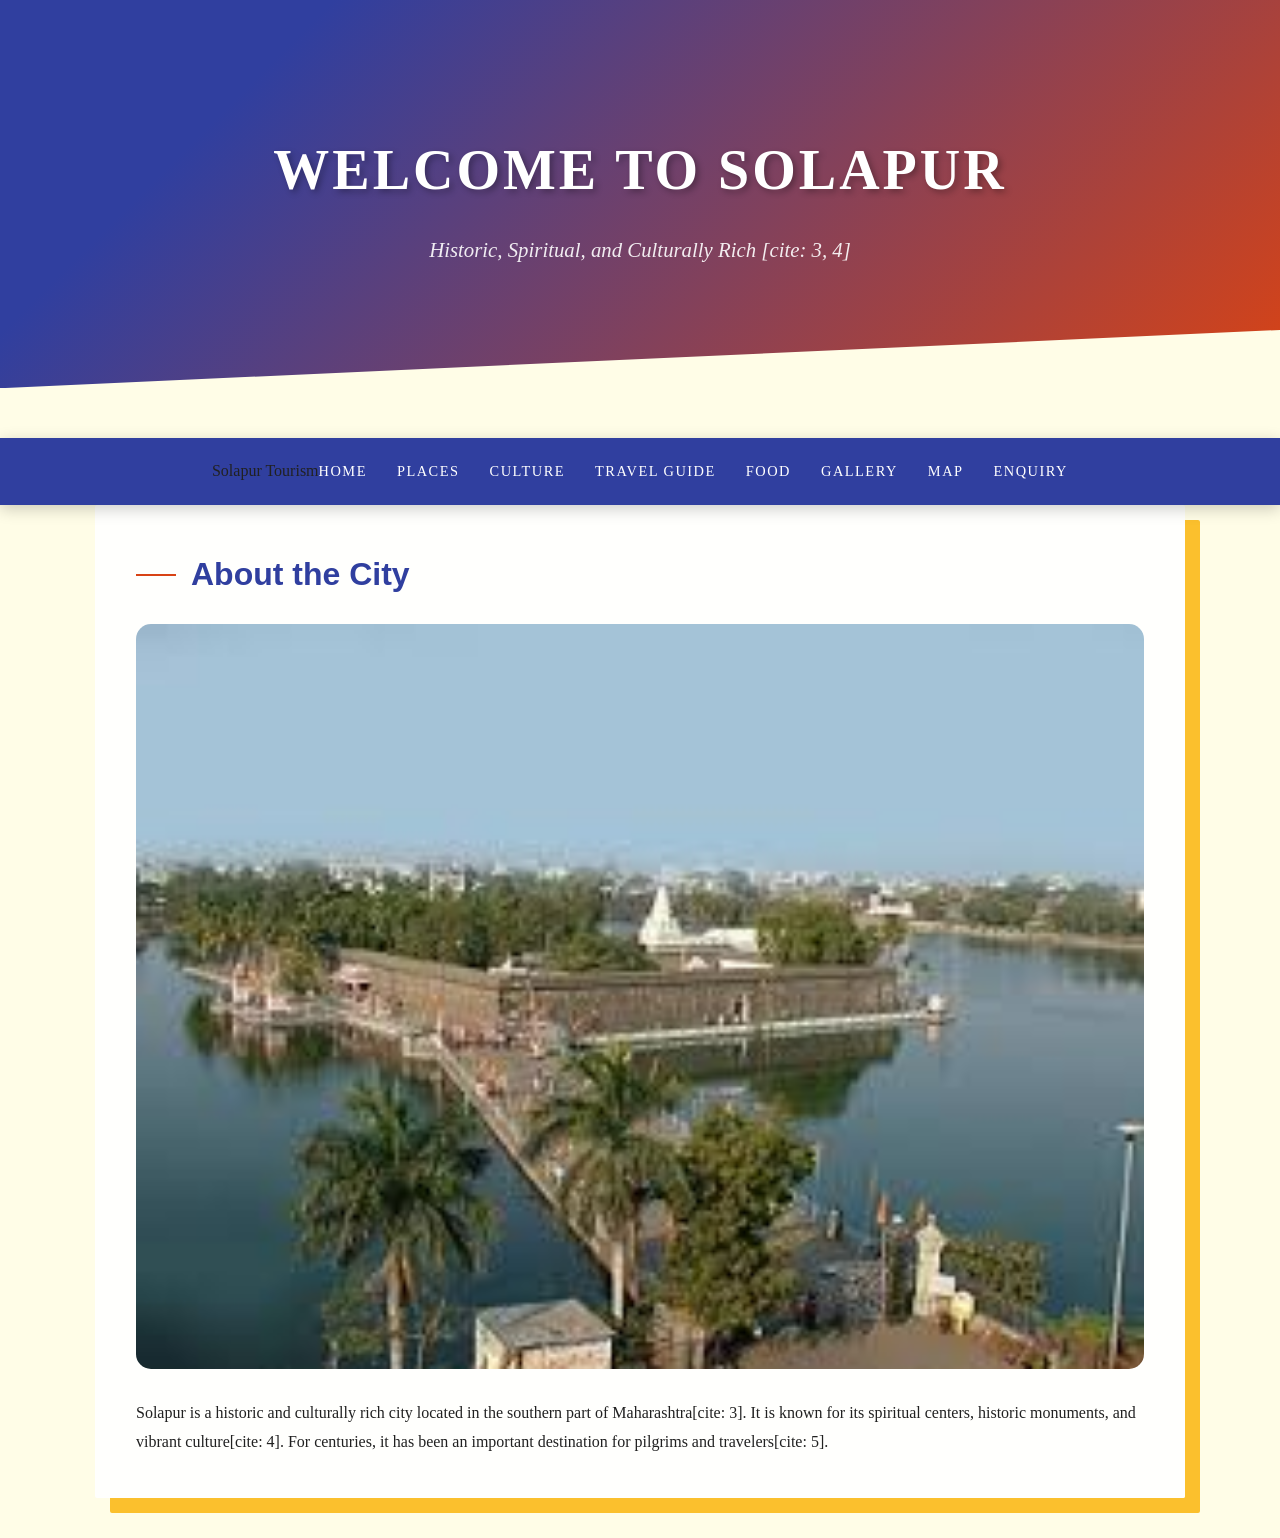
<file: index.html>
<!DOCTYPE html>
<html lang="en">
<head>
    <meta charset="UTF-8">
    <title>Welcome to Solapur</title>
    <link rel="stylesheet" href="style.css">
</head>
<body>
    <header>
        <h1>Welcome to Solapur</h1>
        <p>Historic, Spiritual, and Culturally Rich [cite: 3, 4]</p>
    </header>
    <nav>
    <div class="logo">Solapur Tourism</div>
    <ul>
        <li><a href="index.html">Home</a></li>
        <li><a href="places.html">Places</a></li>
        <li><a href="culture.html">Culture</a></li>
        <li><a href="travel.html">Travel Guide</a></li>
        <li><a href="food.html">Food</a></li>
        <li><a href="gallery.html">Gallery</a></li>
        <li><a href="map.html">Map</a></li> <li><a href="enquiry.html">Enquiry</a></li>
    </ul>
</nav>
    <div class="container">
        <section class="card">
            <h2>About the City</h2>
            <img src="images/siddeshwar.jpg" alt="Siddheshwar Temple" style="width:100%; border-radius:15px; margin-bottom:20px; border: 4px solid var(--accent);">
            <p>Solapur is a historic and culturally rich city located in the southern part of Maharashtra[cite: 3]. It is known for its spiritual centers, historic monuments, and vibrant culture[cite: 4]. For centuries, it has been an important destination for pilgrims and travelers[cite: 5].</p>
        </section>
    </div>
</body>
</html>
</file>
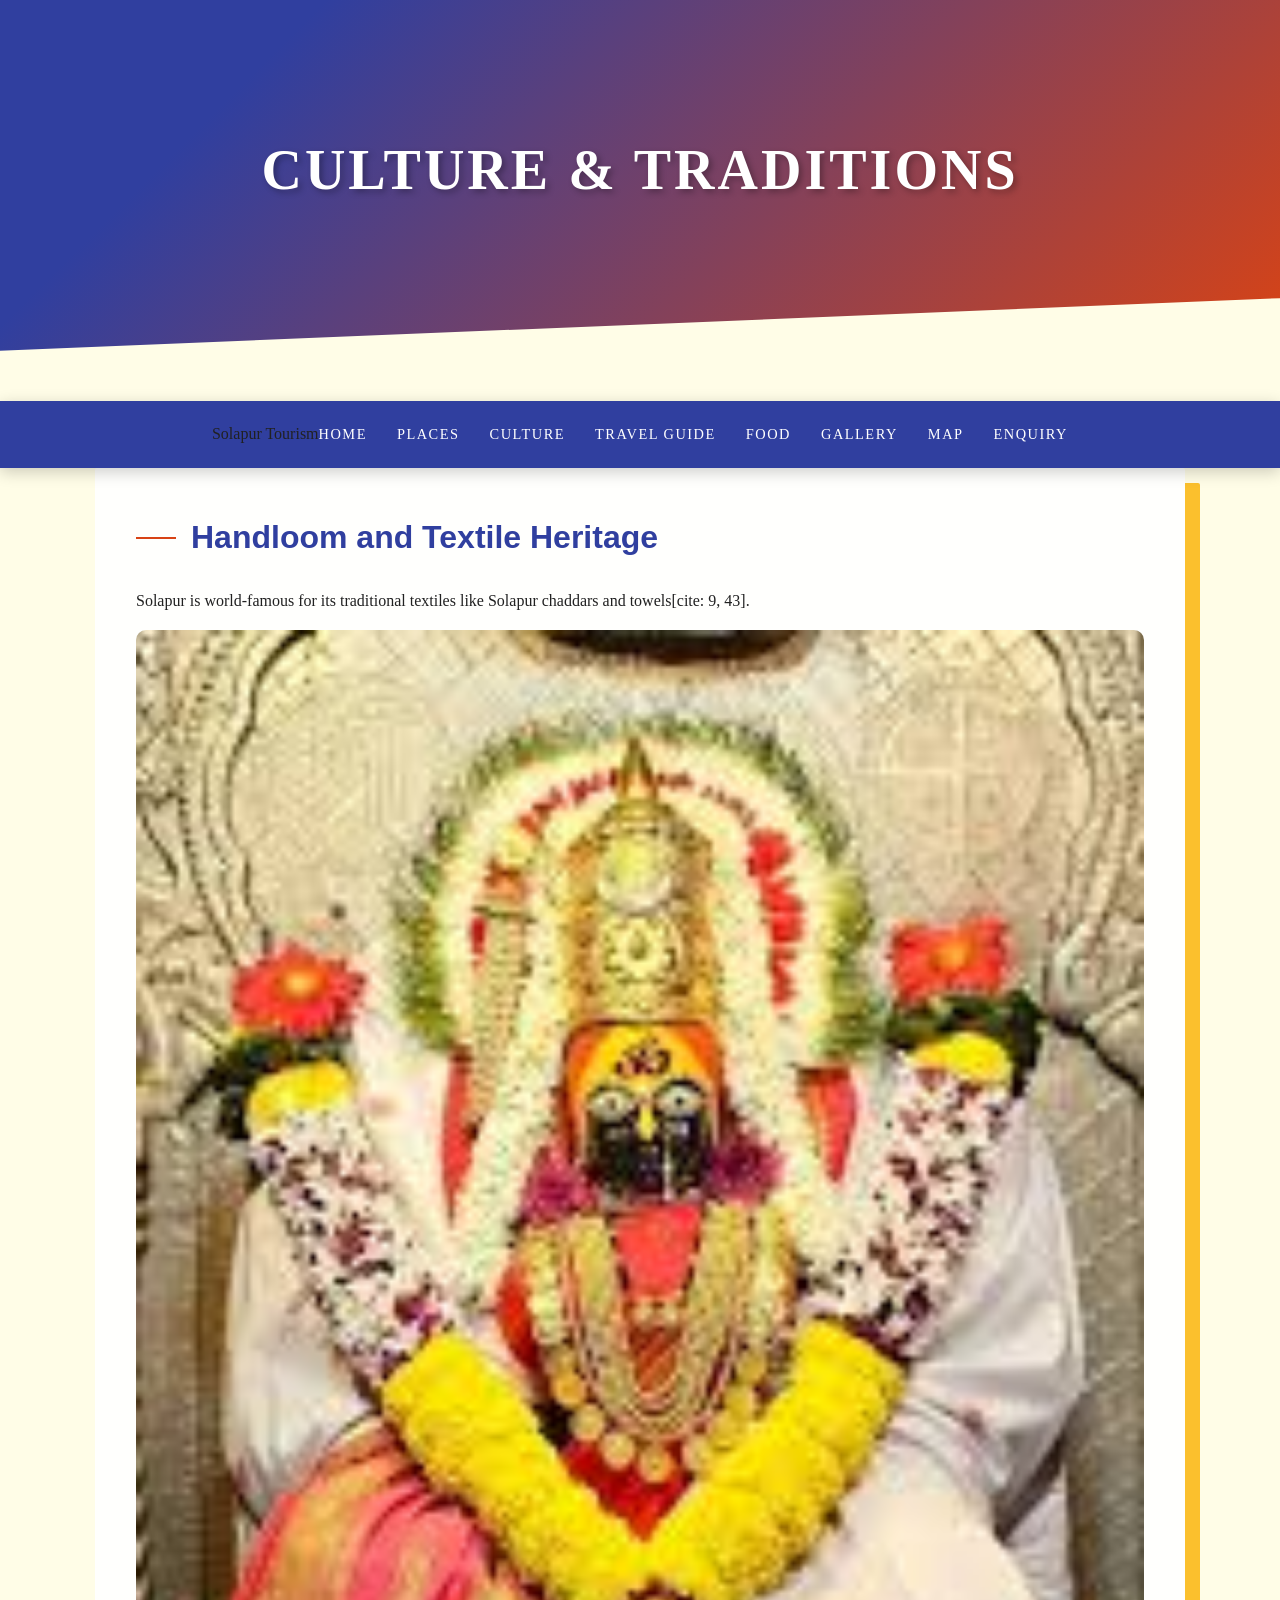
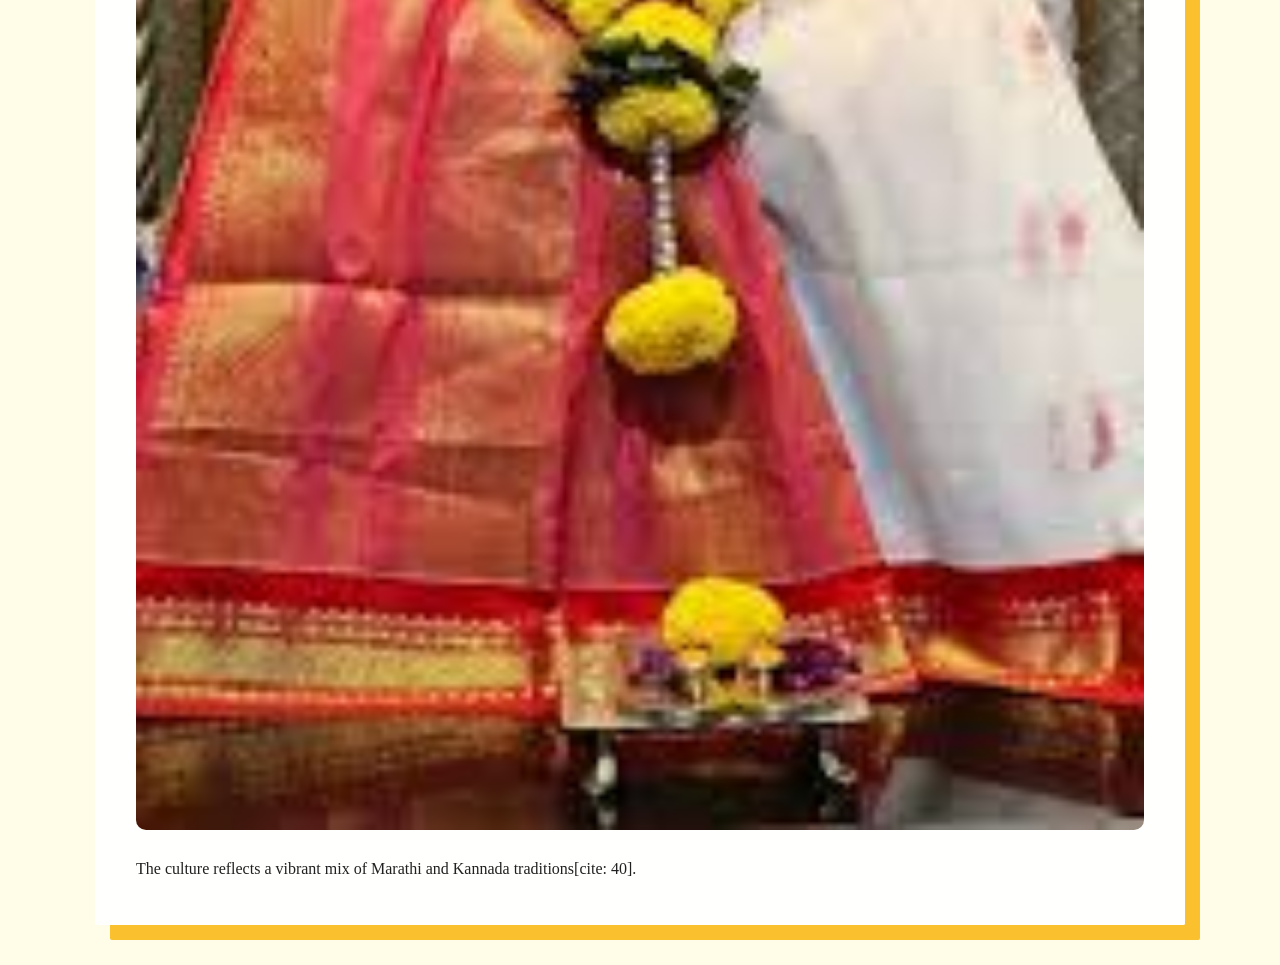
<file: culture.html>
<!DOCTYPE html>
<html lang="en">
<head>
    <meta charset="UTF-8">
    <title>Culture & Heritage</title>
    <link rel="stylesheet" href="style.css">
</head>
<body>
    <header><h1>Culture & Traditions</h1></header>
    <nav>
    <div class="logo">Solapur Tourism</div>
    <ul>
        <li><a href="index.html">Home</a></li>
        <li><a href="places.html">Places</a></li>
        <li><a href="culture.html">Culture</a></li>
        <li><a href="travel.html">Travel Guide</a></li>
        <li><a href="food.html">Food</a></li>
        <li><a href="gallery.html">Gallery</a></li>
        <li><a href="map.html">Map</a></li> <li><a href="enquiry.html">Enquiry</a></li>
    </ul>
</nav>
    <div class="container">
        <section class="card">
            <h2>Handloom and Textile Heritage</h2>
            <p>Solapur is world-famous for its traditional textiles like Solapur chaddars and towels[cite: 9, 43].</p>
            <img src="images/tuljapur3.jpg" alt="Traditional Heritage" style="width:100%; border-radius:10px; margin:15px 0;">
            <p>The culture reflects a vibrant mix of Marathi and Kannada traditions[cite: 40].</p>
        </section>
    </div>
</body>
</html>
</file>
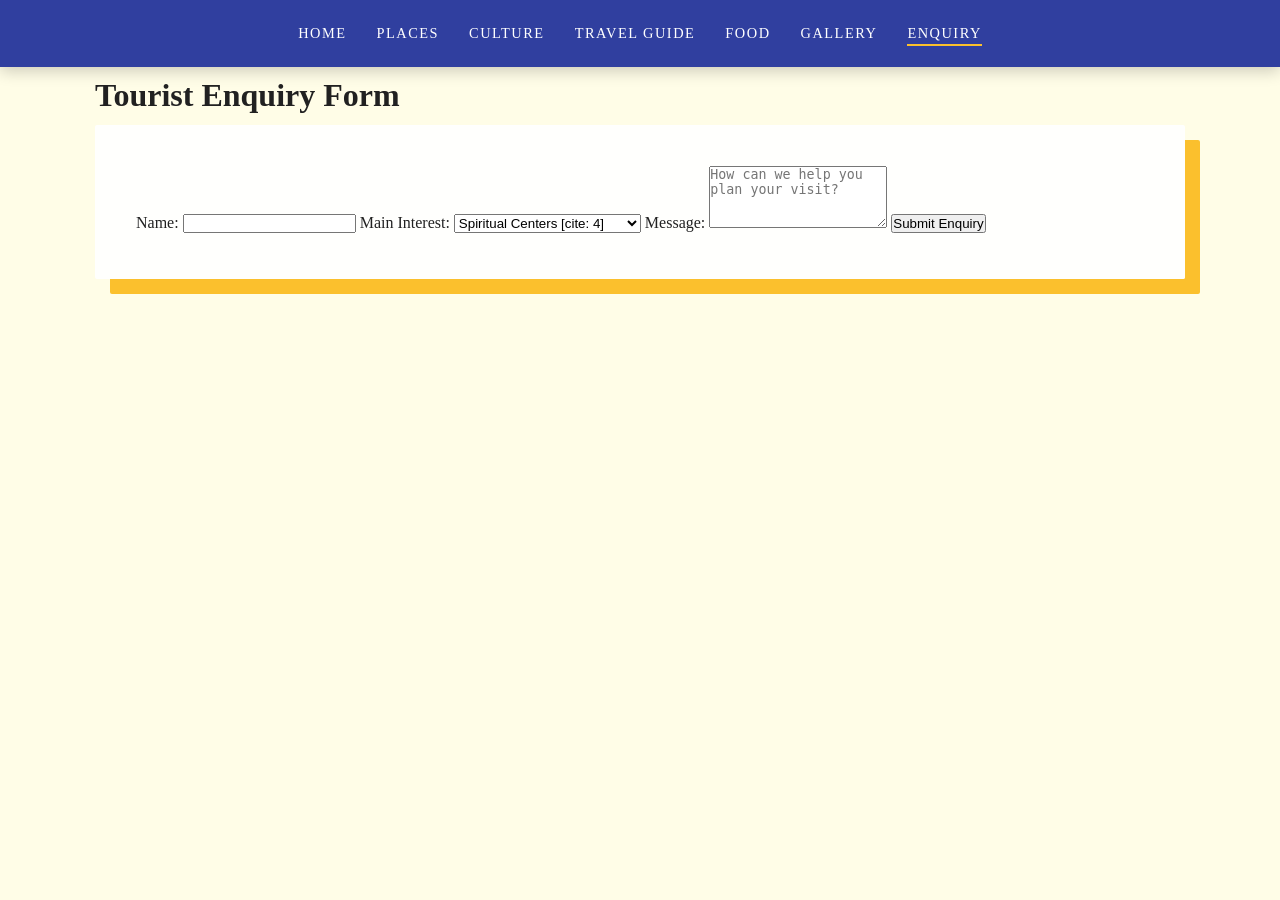
<file: enquiry.html>
<!DOCTYPE html>
<html lang="en">
<head>
    <meta charset="UTF-8">
    <title>Enquiry | Plan Your Trip</title>
    <link rel="stylesheet" href="style.css">
</head>
<body>
    <nav>
        <ul>
            <li><a href="index.html">Home</a></li>
            <li><a href="places.html">Places</a></li>
            <li><a href="culture.html">Culture</a></li>
            <li><a href="travel.html">Travel Guide</a></li>
            <li><a href="food.html">Food</a></li>
            <li><a href="gallery.html">Gallery</a></li>
            <li><a href="enquiry.html" class="active">Enquiry</a></li>
        </ul>
    </nav>

    <main class="container">
        <h1>Tourist Enquiry Form</h1>
        <div class="card">
            <form id="touristForm">
                <label for="name">Name:</label>
                <input type="text" id="name" required>
                
                <label for="interest">Main Interest:</label>
                <select id="interest">
                    <option value="Spiritual">Spiritual Centers [cite: 4]</option>
                    <option value="History">Historic Monuments [cite: 4]</option>
                    <li><option value="Textiles">Textiles [cite: 9]</option></li>
                    <option value="Food">Local Cuisine [cite: 10]</option>
                </select>
                
                <label for="message">Message:</label>
                <textarea id="message" rows="4" placeholder="How can we help you plan your visit?"></textarea>
                
                <button type="submit">Submit Enquiry</button>
            </form>
            <div id="status"></div>
        </div>
    </main>

    <script src="enquiry.js"></script>
</body>
</html>
</file>
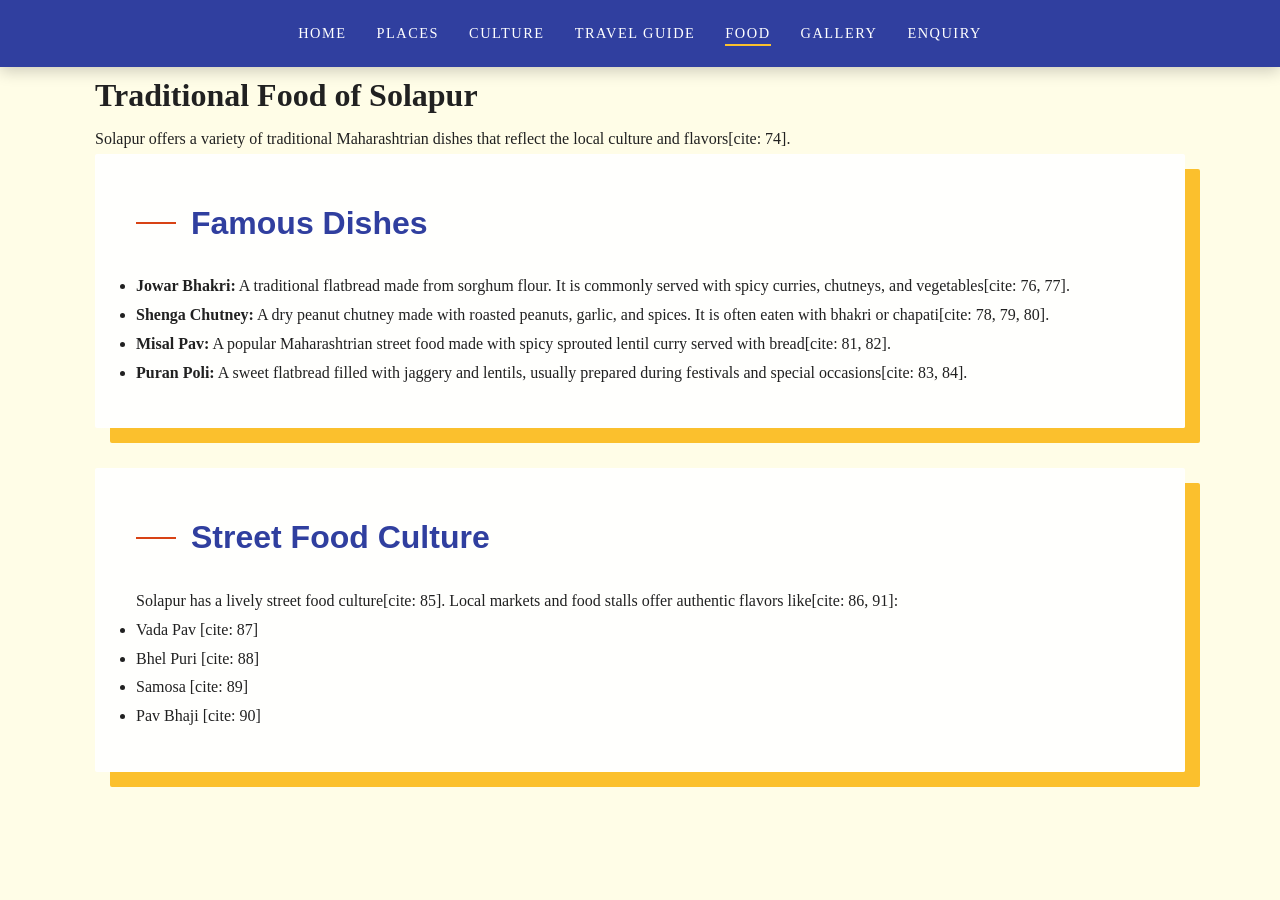
<file: food.html>
<!DOCTYPE html>
<html lang="en">
<head>
    <meta charset="UTF-8">
    <title>Food | Local Flavors</title>
    <link rel="stylesheet" href="style.css">
</head>
<body>
    <nav>
        <ul>
            <li><a href="index.html">Home</a></li>
            <li><a href="places.html">Places</a></li>
            <li><a href="culture.html">Culture</a></li>
            <li><a href="travel.html">Travel Guide</a></li>
            <li><a href="food.html" class="active">Food</a></li>
            <li><a href="gallery.html">Gallery</a></li>
            <li><a href="enquiry.html">Enquiry</a></li>
        </ul>
    </nav>

    <main class="container">
        <h1>Traditional Food of Solapur</h1>
        <p>Solapur offers a variety of traditional Maharashtrian dishes that reflect the local culture and flavors[cite: 74].</p>

        <section class="card">
            <h2>Famous Dishes</h2>
            <ul>
                <li><strong>Jowar Bhakri:</strong> A traditional flatbread made from sorghum flour. It is commonly served with spicy curries, chutneys, and vegetables[cite: 76, 77].</li>
                <li><strong>Shenga Chutney:</strong> A dry peanut chutney made with roasted peanuts, garlic, and spices. It is often eaten with bhakri or chapati[cite: 78, 79, 80].</li>
                <li><strong>Misal Pav:</strong> A popular Maharashtrian street food made with spicy sprouted lentil curry served with bread[cite: 81, 82].</li>
                <li><strong>Puran Poli:</strong> A sweet flatbread filled with jaggery and lentils, usually prepared during festivals and special occasions[cite: 83, 84].</li>
            </ul>
        </section>

        <section class="card">
            <h2>Street Food Culture</h2>
            <p>Solapur has a lively street food culture[cite: 85]. Local markets and food stalls offer authentic flavors like[cite: 86, 91]:</p>
            <ul>
                <li>Vada Pav [cite: 87]</li>
                <li>Bhel Puri [cite: 88]</li>
                <li>Samosa [cite: 89]</li>
                <li>Pav Bhaji [cite: 90]</li>
            </ul>
        </section>
    </main>
</body>
</html>
</file>
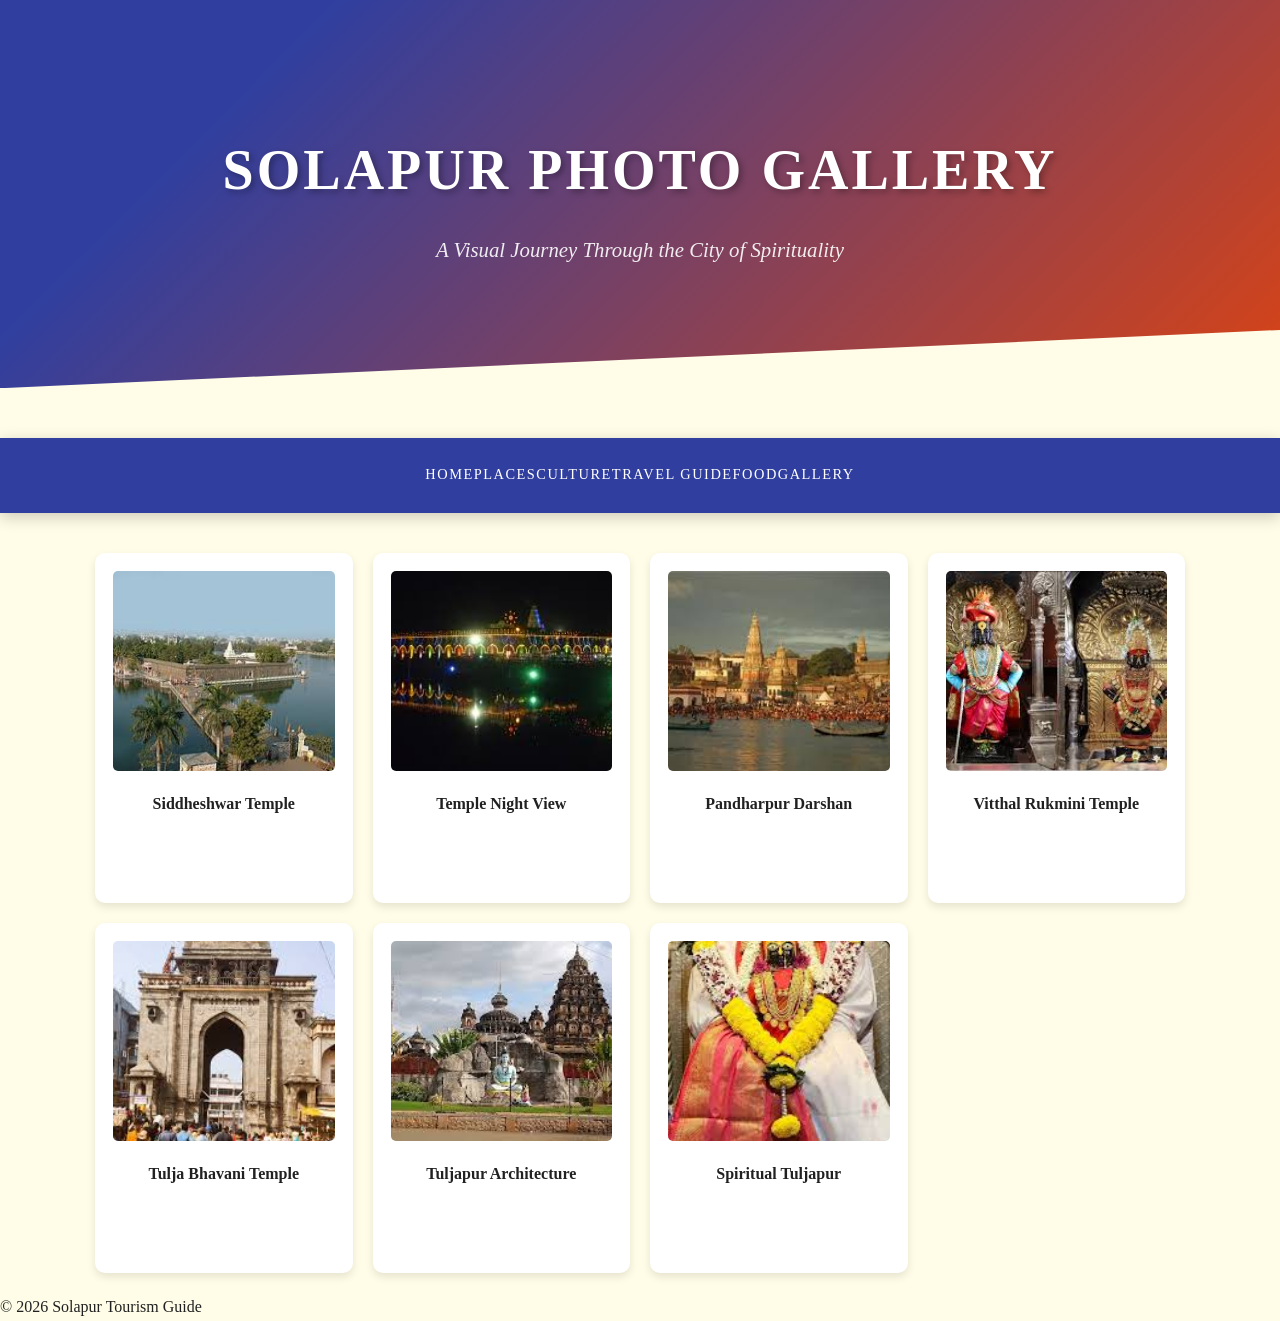
<file: gallery.html>
<!DOCTYPE html>
<html lang="en">
<head>
    <meta charset="UTF-8">
    <title>Photo Gallery - Solapur Tourism</title>
    <link rel="stylesheet" href="style.css">
    <style>
        .gallery-grid {
            display: grid;
            grid-template-columns: repeat(auto-fill, minmax(250px, 1fr));
            gap: 20px;
            padding: 20px 0;
        }
        .gallery-item {
            background: #fff;
            padding: 10px;
            border-radius: 10px;
            box-shadow: 0 4px 8px rgba(0,0,0,0.1);
            transition: transform 0.3s;
        }
        .gallery-item:hover { transform: scale(1.05); }
        .gallery-item img {
            width: 100%;
            height: 200px;
            object-fit: cover;
            border-radius: 5px;
        }
        .gallery-item p {
            margin-top: 10px;
            font-weight: bold;
            color: var(--secondary);
            text-align: center;
        }
    </style>
</head>
<body>
    <header>
        <h1>Solapur Photo Gallery</h1>
        <p>A Visual Journey Through the City of Spirituality</p>
    </header>
    <nav>
        <a href="index.html">Home</a>
        <a href="places.html">Places</a>
        <a href="culture.html">Culture</a>
        <a href="travel.html">Travel Guide</a>
        <a href="food.html">Food</a>
        <a href="gallery.html">Gallery</a>
    </nav>
    <div class="container">
        <div class="gallery-grid">
            <div class="gallery-item">
                <img src="images/siddeshwar.jpg" alt="Siddheshwar Temple">
                <p>Siddheshwar Temple</p>
            </div>
            <div class="gallery-item">
                <img src="images/siddeshwar_night.jpg" alt="Siddheshwar Temple at Night">
                <p>Temple Night View</p>
            </div>
            <div class="gallery-item">
                <img src="images/pandharpur1.jpg" alt="Pandharpur 1">
                <p>Pandharpur Darshan</p>
            </div>
            <div class="gallery-item">
                <img src="images/pandharpur2.jpg" alt="Pandharpur 2">
                <p>Vitthal Rukmini Temple</p>
            </div>
            <div class="gallery-item">
                <img src="images/tuljapur1.jpg" alt="Tuljapur 1">
                <p>Tulja Bhavani Temple</p>
            </div>
            <div class="gallery-item">
                <img src="images/tuljapur2.jpg" alt="Tuljapur 2">
                <p>Tuljapur Architecture</p>
            </div>
            <div class="gallery-item">
                <img src="images/tuljapur3.jpg" alt="Tuljapur 3">
                <p>Spiritual Tuljapur</p>
            </div>
        </div>
    </div>
    <footer><p>&copy; 2026 Solapur Tourism Guide</p></footer>
</body>
</html>
</file>
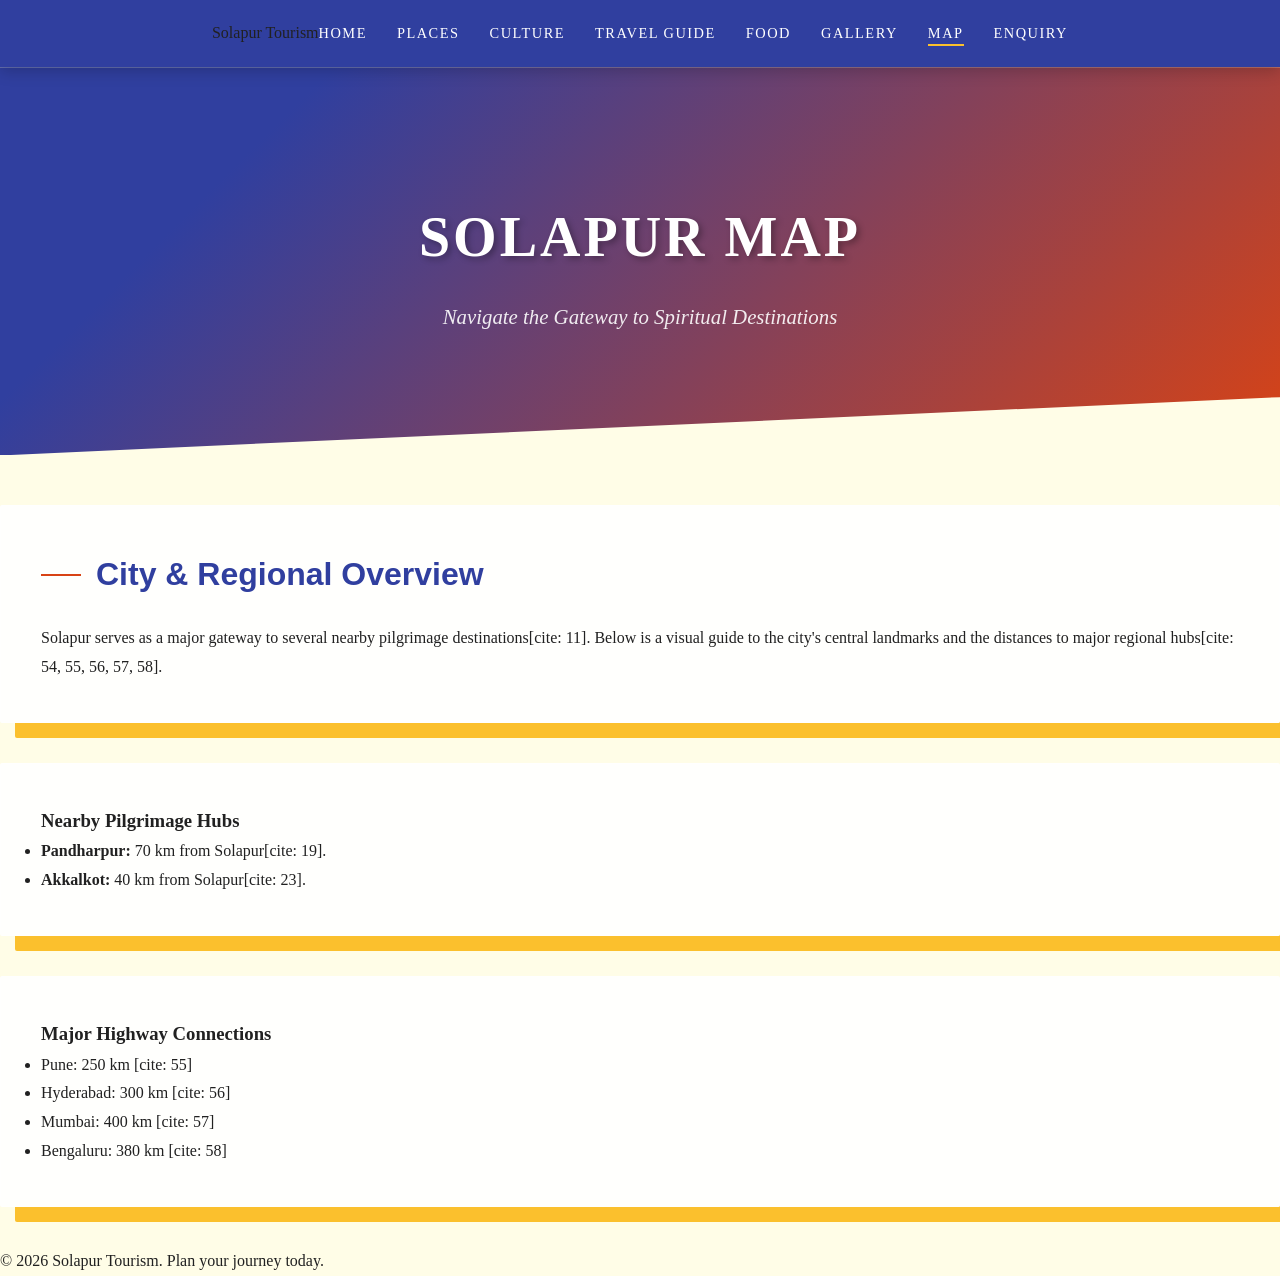
<file: map.html>
<!DOCTYPE html>
<html lang="en">
<head>
    <meta charset="UTF-8">
    <meta name="viewport" content="width=device-width, initial-scale=1.0">
    <title>Map | Solapur Tourism</title>
    <link rel="stylesheet" href="style.css">
</head>
<body>
    <nav>
        <div class="logo">Solapur Tourism</div>
        <ul>
            <li><a href="index.html">Home</a></li>
            <li><a href="places.html">Places</a></li>
            <li><a href="culture.html">Culture</a></li>
            <li><a href="travel.html">Travel Guide</a></li>
            <li><a href="food.html">Food</a></li>
            <li><a href="gallery.html">Gallery</a></li>
            <li><a href="map.html" class="active">Map</a></li>
            <li><a href="enquiry.html">Enquiry</a></li>
        </ul>
    </nav>

    <header class="hero">
        <h1>Solapur Map</h1>
        <p>Navigate the Gateway to Spiritual Destinations</p>
    </header>

    <main class="content-wrapper">
        <section class="card">
            <h2>City & Regional Overview</h2>
            <p>Solapur serves as a major gateway to several nearby pilgrimage destinations[cite: 11]. Below is a visual guide to the city's central landmarks and the distances to major regional hubs[cite: 54, 55, 56, 57, 58].</p>
            
            <div class="map-container">
                <div class="map-placeholder">
                    
                </div>
            </div>
        </section>

        <section class="grid">
            <div class="card">
                <h3>Nearby Pilgrimage Hubs</h3>
                <ul>
                    <li><strong>Pandharpur:</strong> 70 km from Solapur[cite: 19].</li>
                    <li><strong>Akkalkot:</strong> 40 km from Solapur[cite: 23].</li>
                </ul>
            </div>
            <div class="card">
                <h3>Major Highway Connections</h3>
                <ul>
                    <li>Pune: 250 km [cite: 55]</li>
                    <li>Hyderabad: 300 km [cite: 56]</li>
                    <li>Mumbai: 400 km [cite: 57]</li>
                    <li>Bengaluru: 380 km [cite: 58]</li>
                </ul>
            </div>
        </section>
    </main>

    <footer>
        <p>&copy; 2026 Solapur Tourism. Plan your journey today.</p>
    </footer>
</body>
</html>
</file>
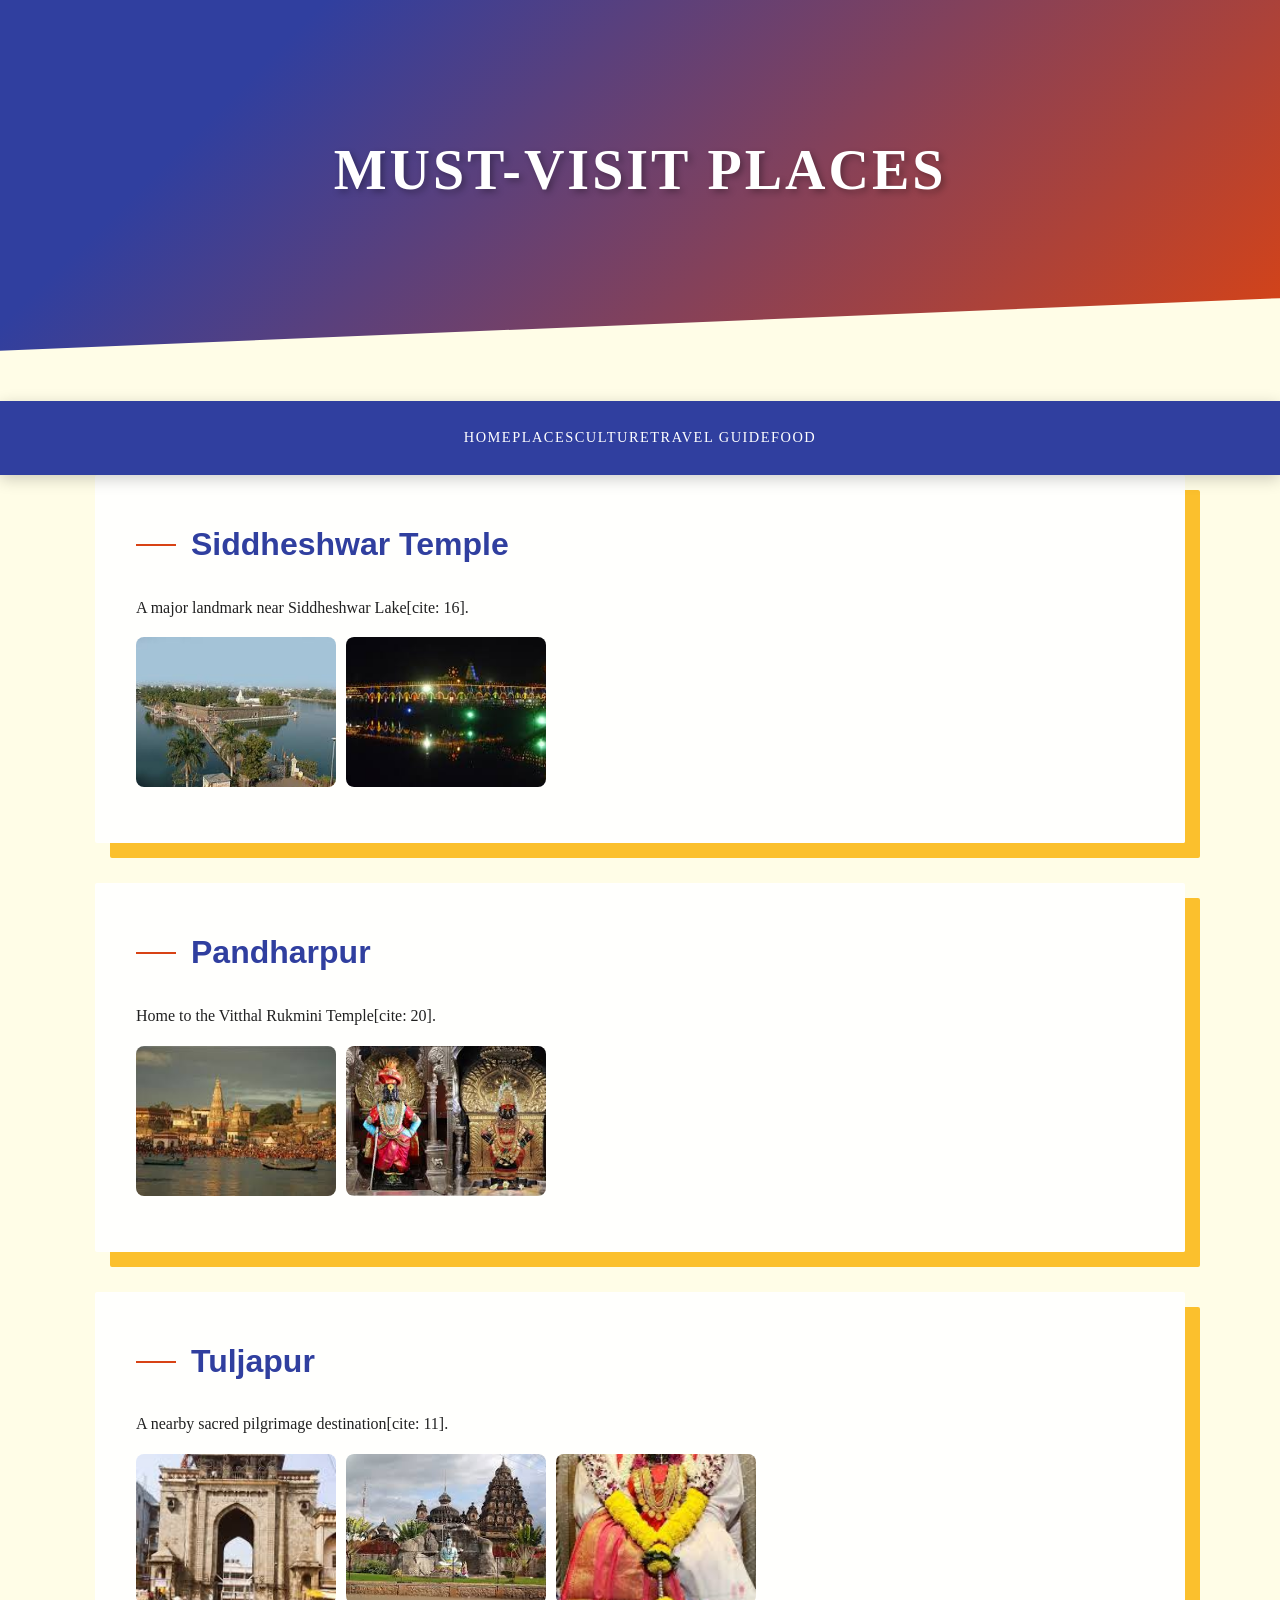
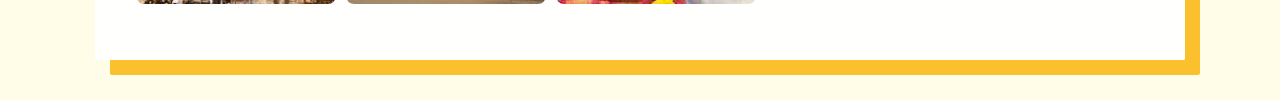
<file: places.html>
<!DOCTYPE html>
<html lang="en">
<head>
    <meta charset="UTF-8">
    <title>Places in Solapur</title>
    <link rel="stylesheet" href="style.css">
    <style>
        .gallery { display: flex; gap: 10px; flex-wrap: wrap; margin: 15px 0; }
        .gallery img { width: 200px; height: 150px; object-fit: cover; border-radius: 8px; border: 2px solid var(--primary); }
    </style>
</head>
<body>
    <header><h1>Must-Visit Places</h1></header>
    <nav>
        <a href="index.html">Home</a><a href="places.html">Places</a>
        <a href="culture.html">Culture</a><a href="travel.html">Travel Guide</a>
        <a href="food.html">Food</a>
    </nav>
    <div class="container">
        <section class="card">
            <h2>Siddheshwar Temple</h2>
            <p>A major landmark near Siddheshwar Lake[cite: 16].</p>
            <div class="gallery">
                <img src="images/siddeshwar.jpg" alt="Temple Day">
                <img src="images/siddeshwar_night.jpg" alt="Temple Night">
            </div>
        </section>
        <section class="card">
            <h2>Pandharpur</h2>
            <p>Home to the Vitthal Rukmini Temple[cite: 20].</p>
            <div class="gallery">
                <img src="images/pandharpur1.jpg" alt="Pandharpur 1">
                <img src="images/pandharpur2.jpg" alt="Pandharpur 2">
            </div>
        </section>
        <section class="card">
            <h2>Tuljapur</h2>
            <p>A nearby sacred pilgrimage destination[cite: 11].</p>
            <div class="gallery">
                <img src="images/tuljapur1.jpg" alt="Tuljapur 1">
                <img src="images/tuljapur2.jpg" alt="Tuljapur 2">
                <img src="images/tuljapur3.jpg" alt="Tuljapur 3">
            </div>
        </section>
    </div>
</body>
</html>
</file>
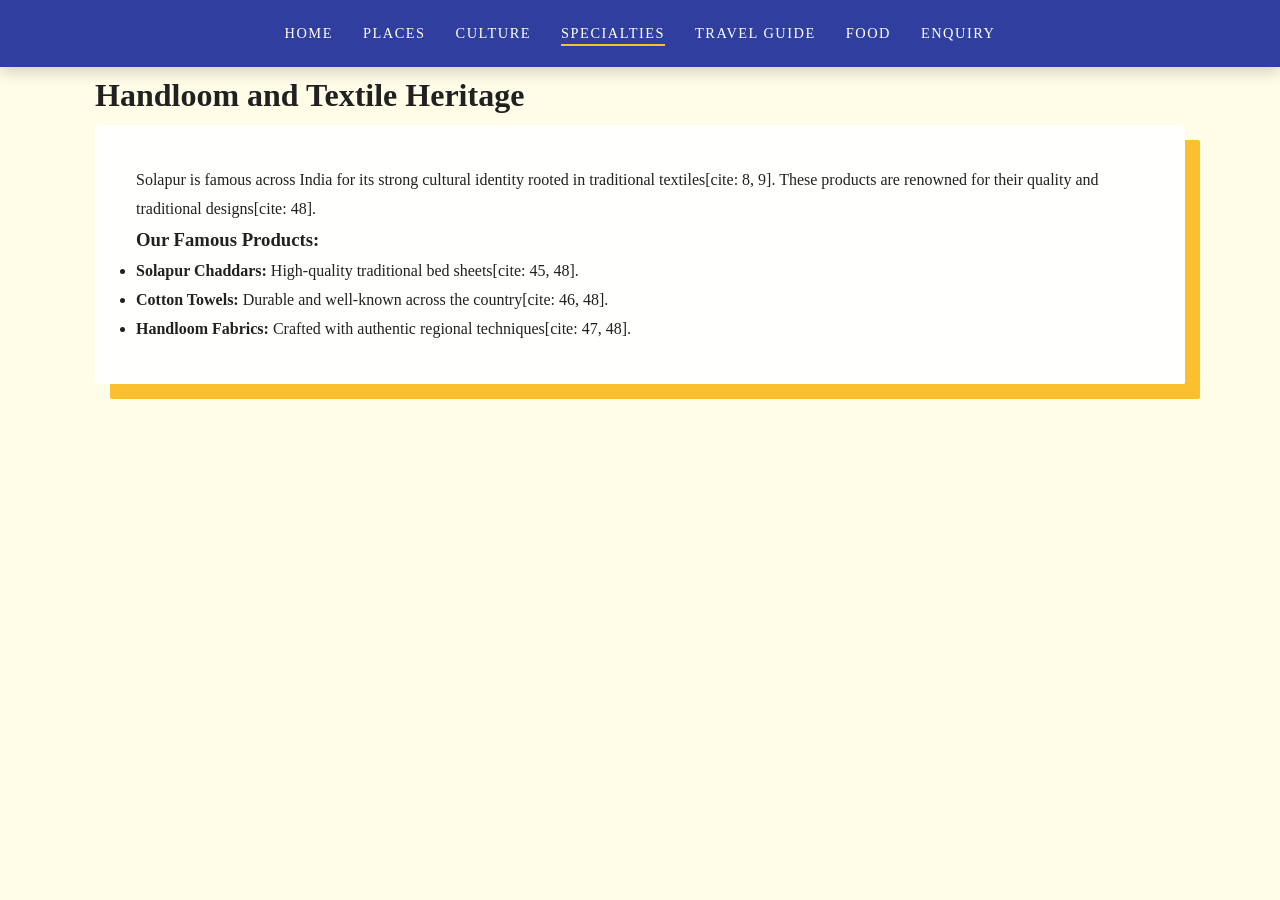
<file: specialties.html>
<!DOCTYPE html>
<html lang="en">
<head>
    <meta charset="UTF-8">
    <title>Specialties | Solapur Textiles</title>
    <link rel="stylesheet" href="style.css">
</head>
<body>
    <nav>
        <ul>
            <li><a href="index.html">Home</a></li>
            <li><a href="places.html">Places</a></li>
            <li><a href="culture.html">Culture</a></li>
            <li><a href="specialties.html" class="active">Specialties</a></li>
            <li><a href="travel.html">Travel Guide</a></li>
            <li><a href="food.html">Food</a></li>
            <li><a href="enquiry.html">Enquiry</a></li>
        </ul>
    </nav>

    <main class="container">
        <h1>Handloom and Textile Heritage</h1>
        <section class="card">
            <p>Solapur is famous across India for its strong cultural identity rooted in traditional textiles[cite: 8, 9]. These products are renowned for their quality and traditional designs[cite: 48].</p>
            <h3>Our Famous Products:</h3>
            <ul>
                <li><strong>Solapur Chaddars:</strong> High-quality traditional bed sheets[cite: 45, 48].</li>
                <li><strong>Cotton Towels:</strong> Durable and well-known across the country[cite: 46, 48].</li>
                <li><strong>Handloom Fabrics:</strong> Crafted with authentic regional techniques[cite: 47, 48].</li>
            </ul>
        </section>
    </main>
</body>
</html>
</file>
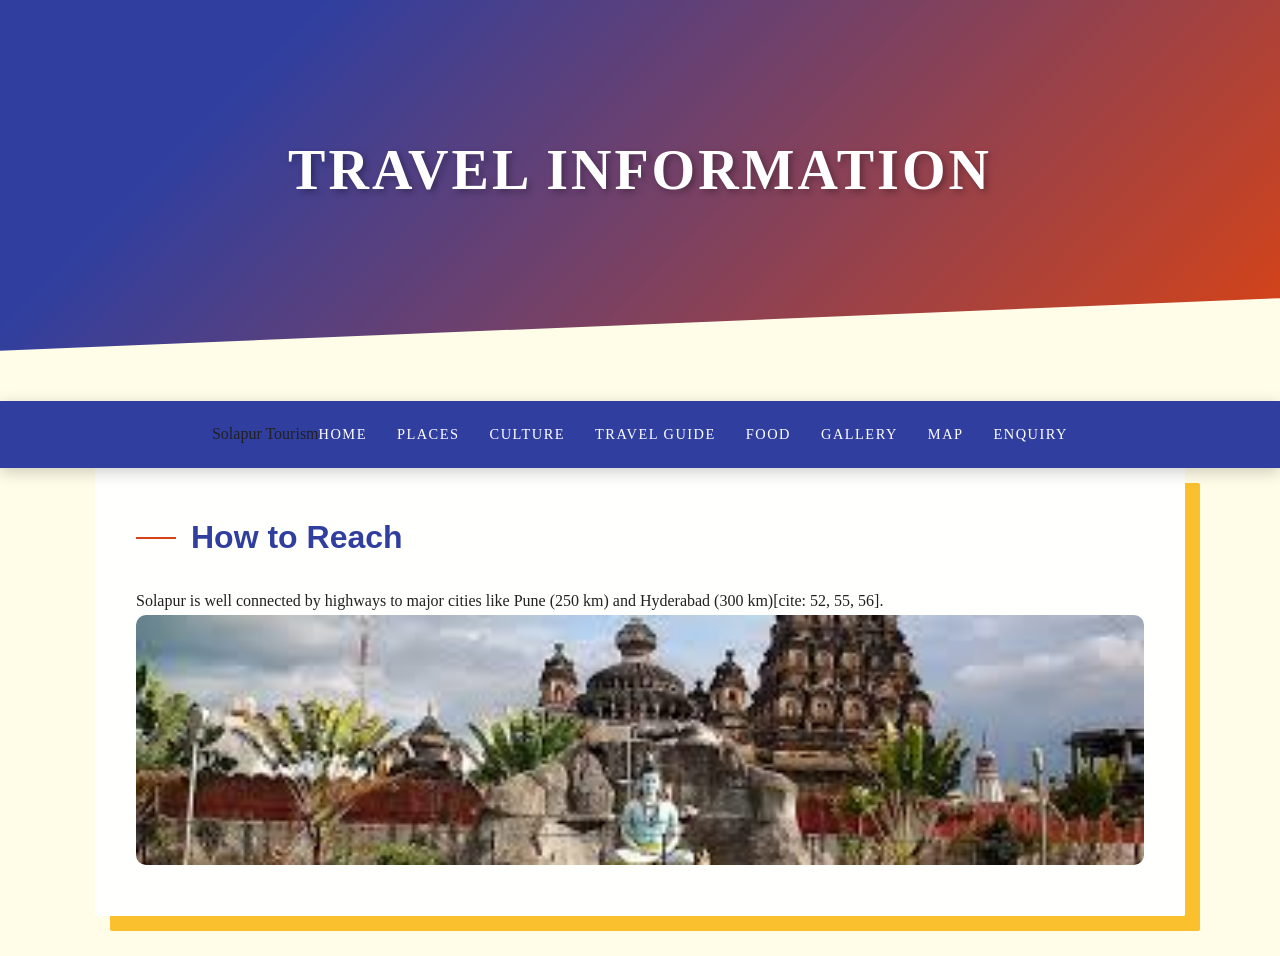
<file: travel.html>
<!DOCTYPE html>
<html lang="en">
<head>
    <meta charset="UTF-8">
    <title>Travel Guide</title>
    <link rel="stylesheet" href="style.css">
</head>
<body>
    <header><h1>Travel Information</h1></header>
<nav>
    <div class="logo">Solapur Tourism</div>
    <ul>
        <li><a href="index.html">Home</a></li>
        <li><a href="places.html">Places</a></li>
        <li><a href="culture.html">Culture</a></li>
        <li><a href="travel.html">Travel Guide</a></li>
        <li><a href="food.html">Food</a></li>
        <li><a href="gallery.html">Gallery</a></li>
        <li><a href="map.html">Map</a></li> <li><a href="enquiry.html">Enquiry</a></li>
    </ul>
</nav>
    <div class="container">
        <section class="card">
            <h2>How to Reach</h2>
            <p>Solapur is well connected by highways to major cities like Pune (250 km) and Hyderabad (300 km)[cite: 52, 55, 56].</p>
            <img src="images/tuljapur2.jpg" alt="Travel to Solapur" style="width:100%; height:250px; object-fit:cover; border-radius:10px;">
        </section>
    </div>
</body>
</html>
</file>
<file: style.css>
/* style.css - Royal Textile & Stone Theme */
:root {
    /* Color Palette */
    --regal-indigo: #303F9F;    /* Depth of spiritual heritage */
    --warm-saffron: #FBC02D;    /* Festive energy of the Yatra */
    --terracotta: #D84315;      /* Earthy fort stones & spicy food */
    --silk-cream: #FFFDE7;      /* Soft handloom texture background */
    --deep-charcoal: #212121;   /* Modern readability */
    --glass-white: rgba(255, 255, 255, 0.9);
    --transition-speed: 0.4s;
}

/* Global Reset & Typography */
* {
    margin: 0;
    padding: 0;
    box-sizing: border-box;
}

body {
    font-family: 'Garamond', 'Georgia', serif; /* Classic, historic feel */
    background-color: var(--silk-cream);
    color: var(--deep-charcoal);
    line-height: 1.8;
    overflow-x: hidden;
}

/* Unique Animated Navigation */
nav {
    background: var(--regal-indigo);
    padding: 1.2rem;
    position: sticky;
    top: 0;
    z-index: 1000;
    display: flex;
    justify-content: center;
    box-shadow: 0 4px 15px rgba(0,0,0,0.2);
}

nav ul {
    list-style: none;
    display: flex;
    gap: 30px;
}

nav a {
    color: white;
    text-decoration: none;
    font-weight: 500;
    letter-spacing: 1.5px;
    text-transform: uppercase;
    font-size: 0.9rem;
    position: relative;
    padding: 5px 0;
}

/* Animated Underline Effect */
nav a::after {
    content: '';
    position: absolute;
    width: 0;
    height: 2px;
    bottom: 0;
    left: 0;
    background-color: var(--warm-saffron);
    transition: width var(--transition-speed);
}

nav a:hover::after, nav a.active::after {
    width: 100%;
}

nav a:hover {
    color: var(--warm-saffron);
}

/* Hero Section with Diagonal Cut */
header {
    background: linear-gradient(135deg, var(--regal-indigo) 20%, var(--terracotta) 100%);
    color: white;
    padding: 120px 20px;
    text-align: center;
    clip-path: polygon(0 0, 100% 0, 100% 85%, 0 100%);
    margin-bottom: 50px;
}

header h1 {
    font-size: 3.5rem;
    letter-spacing: 3px;
    text-transform: uppercase;
    margin-bottom: 10px;
    text-shadow: 3px 3px 6px rgba(0,0,0,0.3);
}

header p {
    font-style: italic;
    font-size: 1.3rem;
    opacity: 0.9;
}

/* Container & Layout */
.container {
    max-width: 1140px;
    margin: 0 auto;
    padding: 0 25px;
}

/* Glassmorphism Card Style */
.card {
    background: var(--glass-white);
    backdrop-filter: blur(5px);
    border: 1px solid rgba(255, 255, 255, 0.3);
    padding: 40px;
    margin-bottom: 40px;
    border-radius: 2px; /* Sharp, architectural edges */
    box-shadow: 15px 15px 0px var(--warm-saffron); /* Off-set shadow for unique look */
    position: relative;
}

h2 {
    font-family: 'Segoe UI', sans-serif;
    color: var(--regal-indigo);
    font-size: 2rem;
    margin-bottom: 20px;
    display: flex;
    align-items: center;
    gap: 15px;
}

h2::before {
    content: '';
    width: 40px;
    height: 2px;
    background: var(--terracotta);
}

/* Interactive Gallery Grid */
.gallery-grid {
    display: grid;
    grid-template-columns: repeat(auto-fit, minmax(300px, 1fr));
    gap: 30px;
    margin-top: 20px;
}

.gallery-item {
    position: relative;
    overflow: hidden;
    height: 350px;
    border: 8px solid white;
    box-shadow: 0 10px 25px rgba(0,0,0,0.1);
}

.gallery-item
</file>
